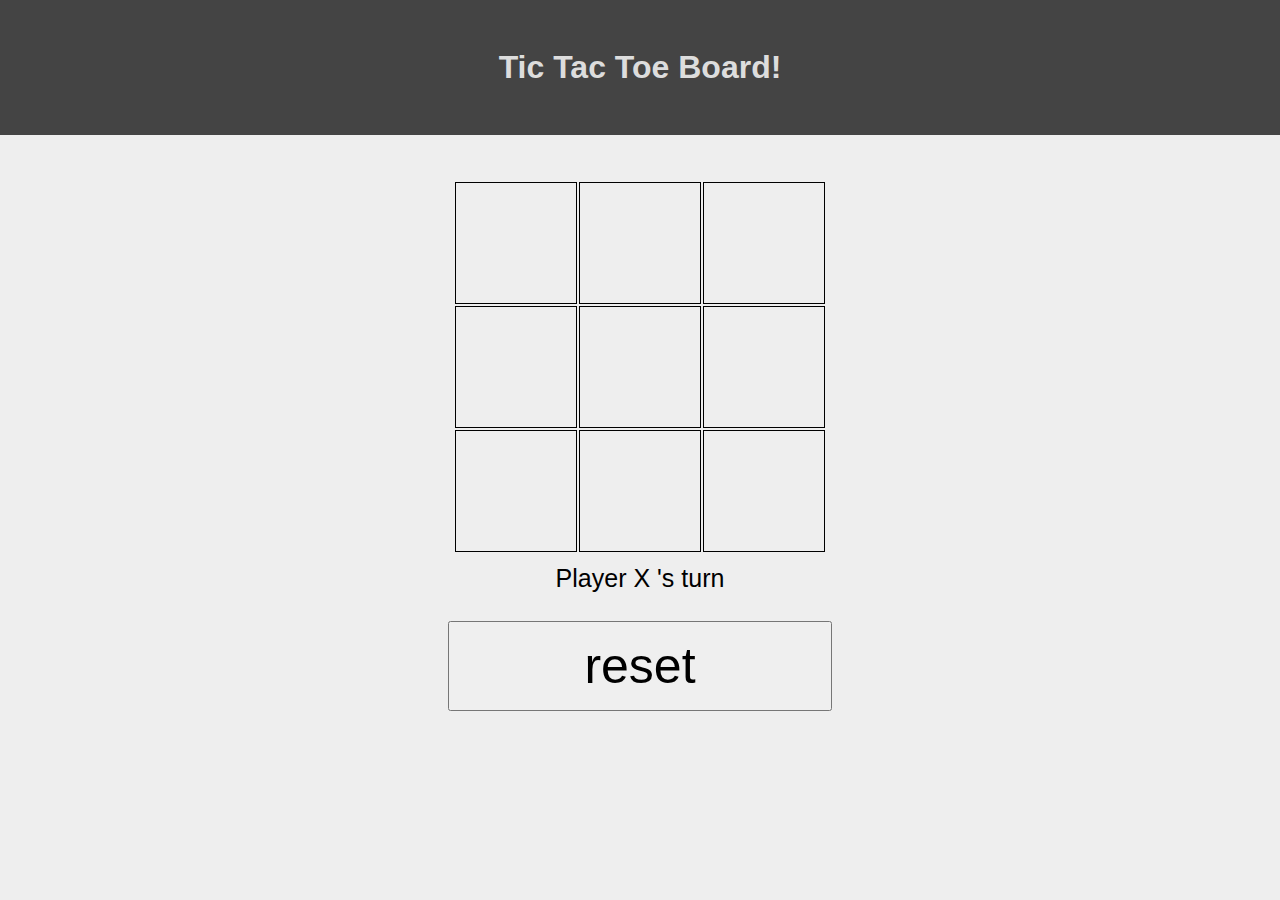
<file: Part1/index.html>
<!DOCTYPE html>
<html lang="en">

<head>
  <meta charset="UTF-8" />
  <meta name="viewport" content="width=device-width, initial-scale=1.0" />
  <title>Tic Tac Toe</title>
  <link rel="stylesheet" href="./index.css" />
</head>

<body>
  <nav>
    <h1>Tic Tac Toe Board!</h1>
  </nav>
  <main>
    <table>
      <tr class="row">
        <td id="0" class="top left leftAcross reset" onclick="play(0)"></td>
        <td id="1" class="top middle reset" onclick="play(1)"></td>
        <td id="2" class="top right rightAcross reset" onclick="play(2)"></td>
      </tr>
      <tr class="row">
        <td id="3" class="center left reset" onclick="play(3)"></td>
        <td id="4" class="center middle rightAcross leftAcross reset" onclick="play(4)"></td>
        <td id="5" class="center right reset" onclick="play(5)"></td>
      </tr>
      <tr class="row">
        <td id="6" class="bottom left rightAcross reset" onclick="play(6)"></td>
        <td id="7" class="bottom middle reset" onclick="play(7)"></td>
        <td id="8" class="bottom right leftAcross reset" onclick="play(8)"></td>
      </tr>
    </table>

    
    

<div class="resetButtonDiv">
  <div class="playerDiv">
    <span>Player </span>
    <span id="player">X</span>
    <span>'s turn</span>
  </div>
    <br>
  <button class="resetButton"onclick="reset()">reset</button>
</div>
  
  </main>
  <script src="index.js"></script>
</body>

</html>
</file>
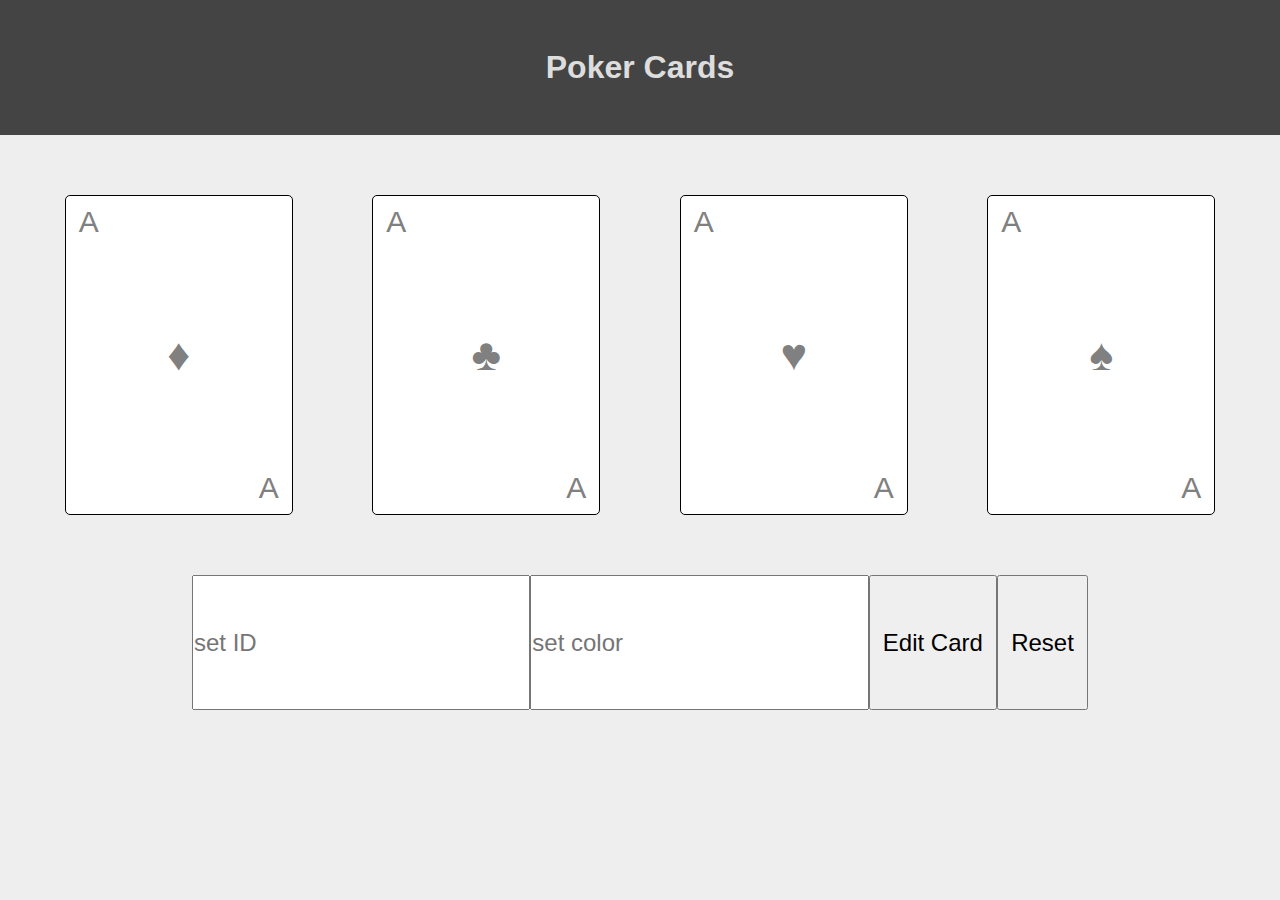
<file: Part2/index.html>
<!DOCTYPE html>
<html lang="en">
  <head>
    <meta charset="UTF-8" />
    <meta name="viewport" content="width=device-width, initial-scale=1.0" />
    <title>Styles</title>
    <link rel="stylesheet" href="./index.css" />
  </head>
<body>
  <header><h1>Poker Cards</h1></header>
    <main>
        <section id="diamonds"><span>A</span><span>♦</span><span>A</span></section>
        <section id="clubs"><span>A</span><span>♣</span><span>A</span></section>
        <section id="hearts"><span>A</span><span>♥</span><span>A</span></section>
        <section id="spades"><span>A</span><span>♠</span><span>A</span></section>
    </main>
<div class="inputDiv">
  <input type="text" id="idInput" placeholder="set ID">
  <input type="text" id="colorInput" placeholder="set color">
  <button onclick="setCard()">Edit Card</button>
  <button id="reset" onclick="reset()">Reset</button>
</div>

    <script src="index.js"></script>
</body>
</html>
</file>
<file: Part1/index.css>
* {
    margin: 0;
    padding: 0;
    font-family: Arial, Helvetica, sans-serif;
  }

  nav {
      height: 15vh;
      background: #444;
      color: #DDD;
  }

  main {
      background: #EEE;
      height: 85vh;
  }

  table,
  section,
  nav {
      display: flex;
      justify-content: center;
      align-items: center;
  }

  table {
      padding-top: 5vh;
  }

.row td {
    height: 120px;
    width: 120px;
    border: 1px solid #000;
    text-align: center;
    font-size: 2em;
}

.resetButtonDiv{
  display: flex; 
  flex-direction: column;
  align-items: center;
  
  
}
.playerDiv{
font-size: 25px;
padding: 10px;
}

.resetButton{
   align-self: center;
    height: 10vh;
    width: 30vw;
    font-size: 50px;
    margin: 500px, auto;
}

.winner{
    background-color:green;
    margin: 30px;
    transform: scale(1.5) rotate(25deg);
}

.gameOver{
    width: 100vw;
    height: 100vh;
    display: flex;
    justify-content: center;
    align-items: center;
    font-size: 20vh; 
  }
</file>
<file: Part2/index.css>
* {
  margin: 0;
  padding: 0;
  font-family: Arial, Helvetica, sans-serif;
}

body {
  background: #eee;
}

header {
  height: 15vh;
  background: #444;
  color: #ddd;
  display: flex;
  justify-content: center;
  align-items: center;
}

main {
  display: flex;
  justify-content: space-evenly;
  padding: 5vh 0;
  flex-wrap: wrap;
}

section {
  height: 300px;
  width: 200px;
  border: 1px solid #000;
  border-radius: 5px;
  display: flex;
  flex-direction: column;
  justify-content: space-between;
  background: #fff;
  color: grey;
  padding: 1vh 1vw;
  font-size: 30px;
  margin: 15px;
}

section span:nth-of-type(2) {
  margin: auto;
  font-size: 45px;
}

section span:nth-of-type(3) {
  margin-left: auto;
}

#container {
  height: 100px;
  width: 100px;
  border: 1px solid #000;
}


.inputDiv{
  width: 70vw;
  height: 15vh;
  display: flex;
  justify-content: center;
  justify-self: center;
  font-size: 30px;
}

.inputDiv input{
  
  flex-grow: 1;
  font-size: 80%;
}
.inputDiv button{
  font-size: 80%;
  flex-grow: 1;
  ;
}
</file>
